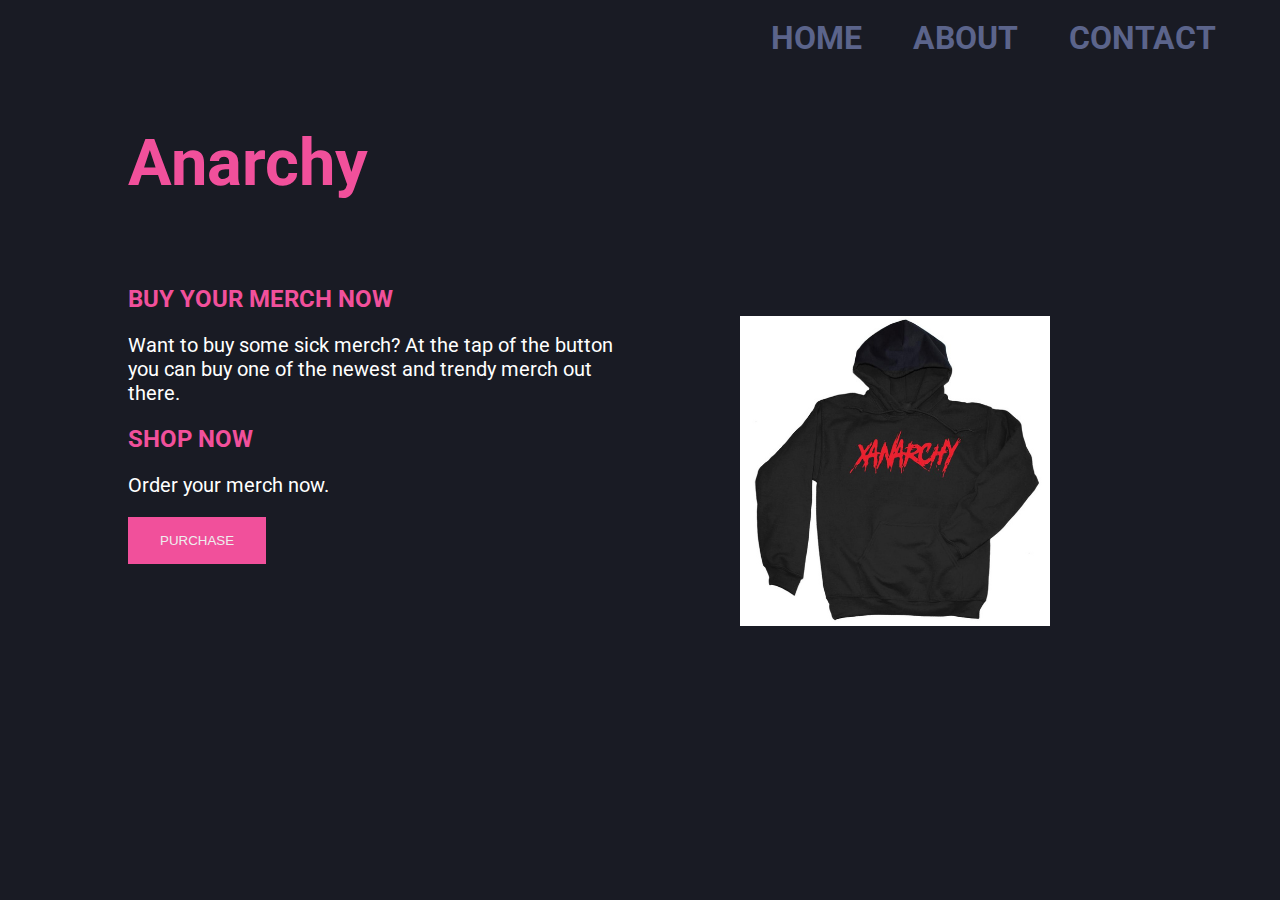
<file: index.html>
<!DOCTYPE html>
<html lang="en">

<head>
    <meta charset="UTF-8">
    <meta http-equiv="X-UA-Compatible" content="IE=edge">
    <meta name="viewport" content="width=device-width, initial-scale=1.0">
    <link rel="stylesheet" href="style.css">
    <link rel="preconnect" href="https://fonts.gstatic.com">
    <link href="https://fonts.googleapis.com/css2?family=Roboto:wght@500&display=swap" rel="stylesheet">
    <title>Anarchy - Merch Store</title>
</head>

<body>

    <nav>
        <div class="navbar">
            <ul>
                <li><a href="index.html">HOME</a></li>
                <li><a href="About.html">ABOUT</a></li>
                <li><a href="contact.html">CONTACT</a></li>
            </ul>
        </div>
    </nav>

    <h1>Anarchy</h1>

    <section>
        <div class="main">
            <h2>BUY YOUR MERCH NOW</h2>

            <p>
                Want to buy some sick merch? At the tap of the button you can buy one of the newest and trendy merch
                out there.
            </p>
            <h2>SHOP NOW</h2>

            <p>
                Order your merch now.
            </p>

            <button>PURCHASE</button>


        </div>

        <div class="merch">
            <a href="gallery.html"><img src="merch1.jpg" alt="image of hoodie"></a>
        </div>

        </div>
    </section>

</body>

</html>
</file>
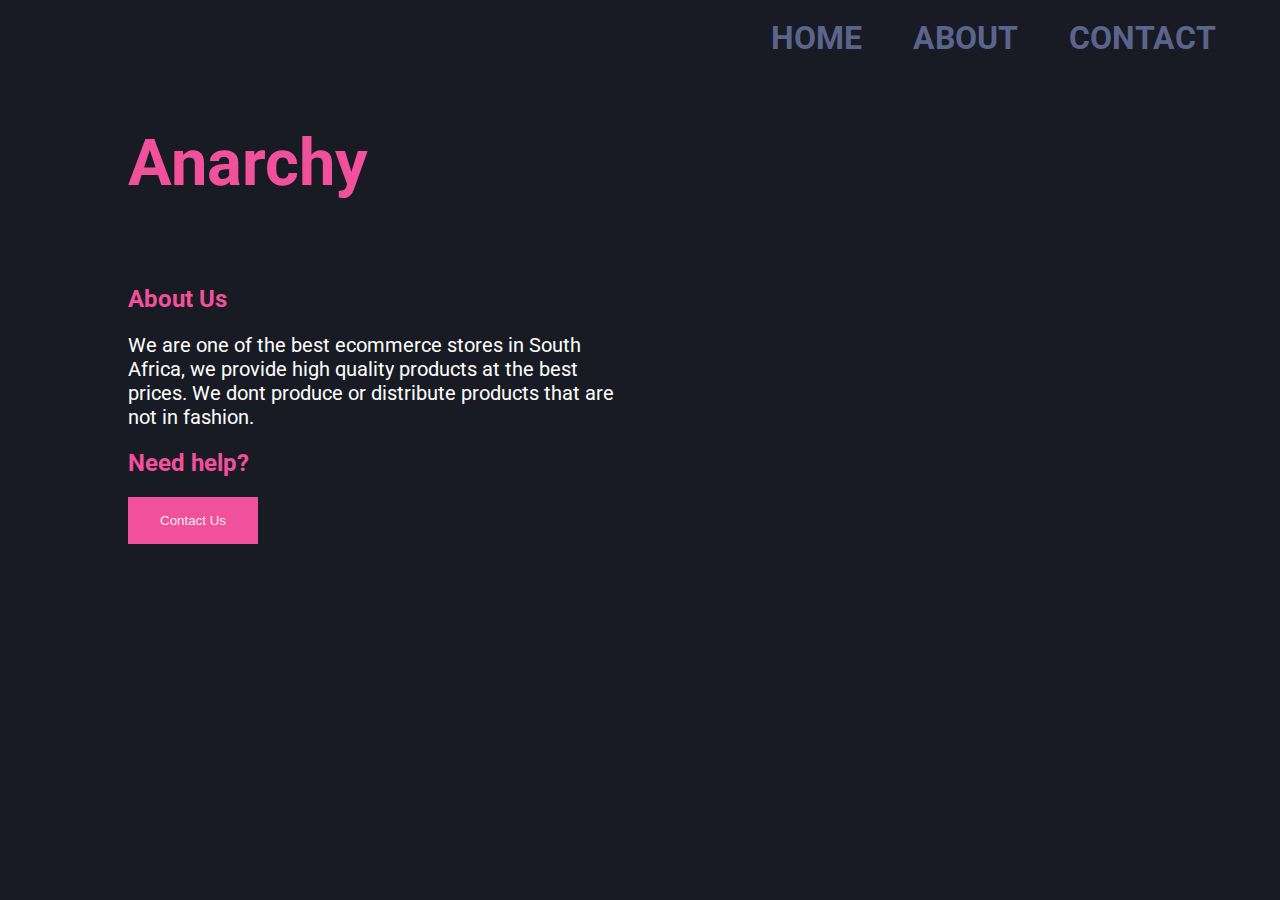
<file: About.html>
<!DOCTYPE html>
<html lang="en">

<head>
    <meta charset="UTF-8">
    <meta http-equiv="X-UA-Compatible" content="IE=edge">
    <meta name="viewport" content="width=device-width, initial-scale=1.0">
    <link rel="stylesheet" href="style.css">
    <link rel="preconnect" href="https://fonts.gstatic.com">
    <link href="https://fonts.googleapis.com/css2?family=Roboto:wght@500&display=swap" rel="stylesheet">
    <title>Anarchy - Merch Store</title>
</head>

<body>

    <nav>
        <div class="navbar">
            <ul>
                <li><a href="index.html">HOME</a></li>
                <li><a href="About.html">ABOUT</a></li>
                <li><a href="contact.html">CONTACT</a></li>
            </ul>
        </div>
    </nav>

    <h1>Anarchy</h1>

    <section>
        <div class="main">
            <h2>About Us</h2>
            <p>
                We are one of the best ecommerce stores in South Africa, we provide high quality products at the best
                prices. We dont produce or distribute products that are not in fashion.
            </p>
            <h2>Need help?</h2>

            <button>Contact Us</button>
        </div>
    </section>

</body>

</html>
</file>
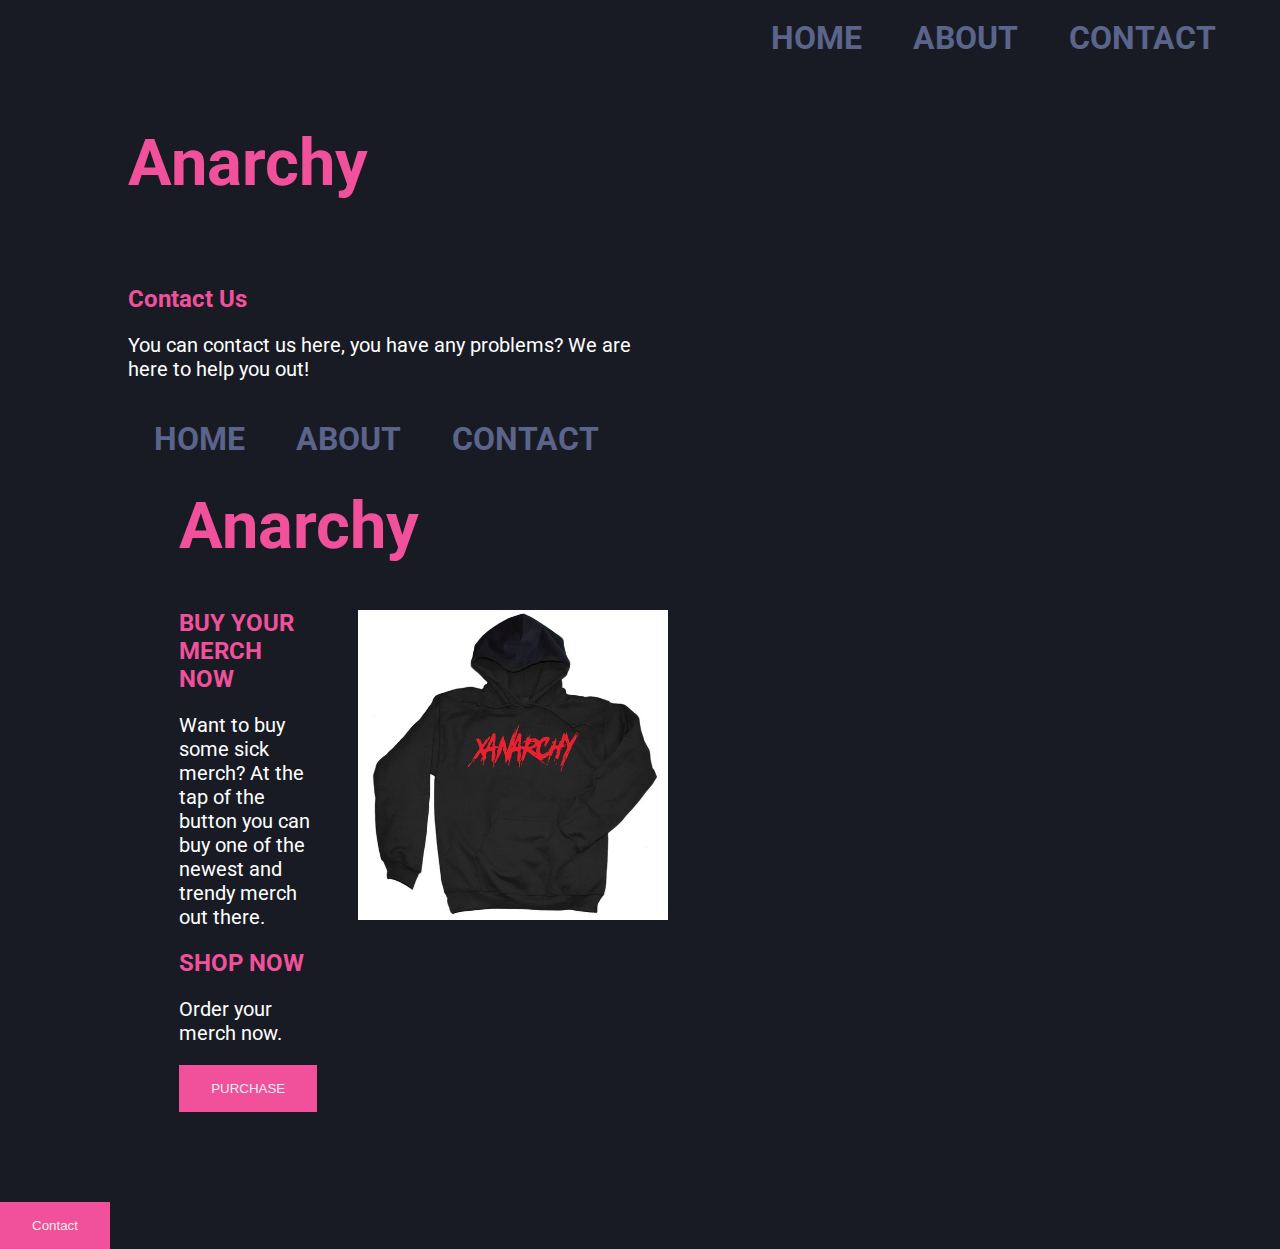
<file: contact.html>
<!DOCTYPE html>
<html lang="en">

<head>
    <meta charset="UTF-8">
    <meta http-equiv="X-UA-Compatible" content="IE=edge">
    <meta name="viewport" content="width=device-width, initial-scale=1.0">
    <link rel="stylesheet" href="style.css">
    <link rel="preconnect" href="https://fonts.gstatic.com">
    <link href="https://fonts.googleapis.com/css2?family=Roboto:wght@500&display=swap" rel="stylesheet">
    <title>Anarchy - Merch Store</title>
</head>

<body>

    <nav>
        <div class="navbar">
            <ul>
                <li><a href="index.html">HOME</a></li>
                <li><a href="About.html">ABOUT</a></li>
                <li><a href="contact.html">CONTACT</a></li>
            </ul>
        </div>
    </nav>

    <h1>Anarchy</h1>

    <section>
        <div class="main">
            <h2>Contact Us</h2>

            <p>
                You can contact us here, you have any problems? We are here to help you out!
                <!DOCTYPE html>
                <html lang="en">

                <head>
                    <meta charset="UTF-8">
                    <meta http-equiv="X-UA-Compatible" content="IE=edge">
                    <meta name="viewport" content="width=device-width, initial-scale=1.0">
                    <link rel="stylesheet" href="style.css">
                    <link rel="preconnect" href="https://fonts.gstatic.com">
                    <link href="https://fonts.googleapis.com/css2?family=Roboto:wght@500&display=swap" rel="stylesheet">
                    <title>Anarchy - Merch Store</title>
                </head>

                <body>

                    <nav>
                        <div class="navbar">
                            <ul>
                                <li><a href="#">HOME</a></li>
                                <li><a href="#">ABOUT</a></li>
                                <li><a href="#">CONTACT</a></li>
                            </ul>
                        </div>
                    </nav>

                    <h1>Anarchy</h1>

                    <section>
                        <div class="main">
                            <h2>BUY YOUR MERCH NOW</h2>

                            <p>
                                Want to buy some sick merch? At the tap of the button you can buy one of the newest and
                                trendy merch
                                out there.
                            </p>
                            <h2>SHOP NOW</h2>

                            <p>
                                Order your merch now.
                            </p>

                            <button>PURCHASE</button>


                        </div>

                        <div class="merch">
                            <a href="gallery.html"><img src="merch1.jpg" alt="image of hoodie"></a>
                        </div>

        </div>
    </section>

</body>

</html>
</p>

<button>Contact</button>

</div>

</body>

</html>
</file>
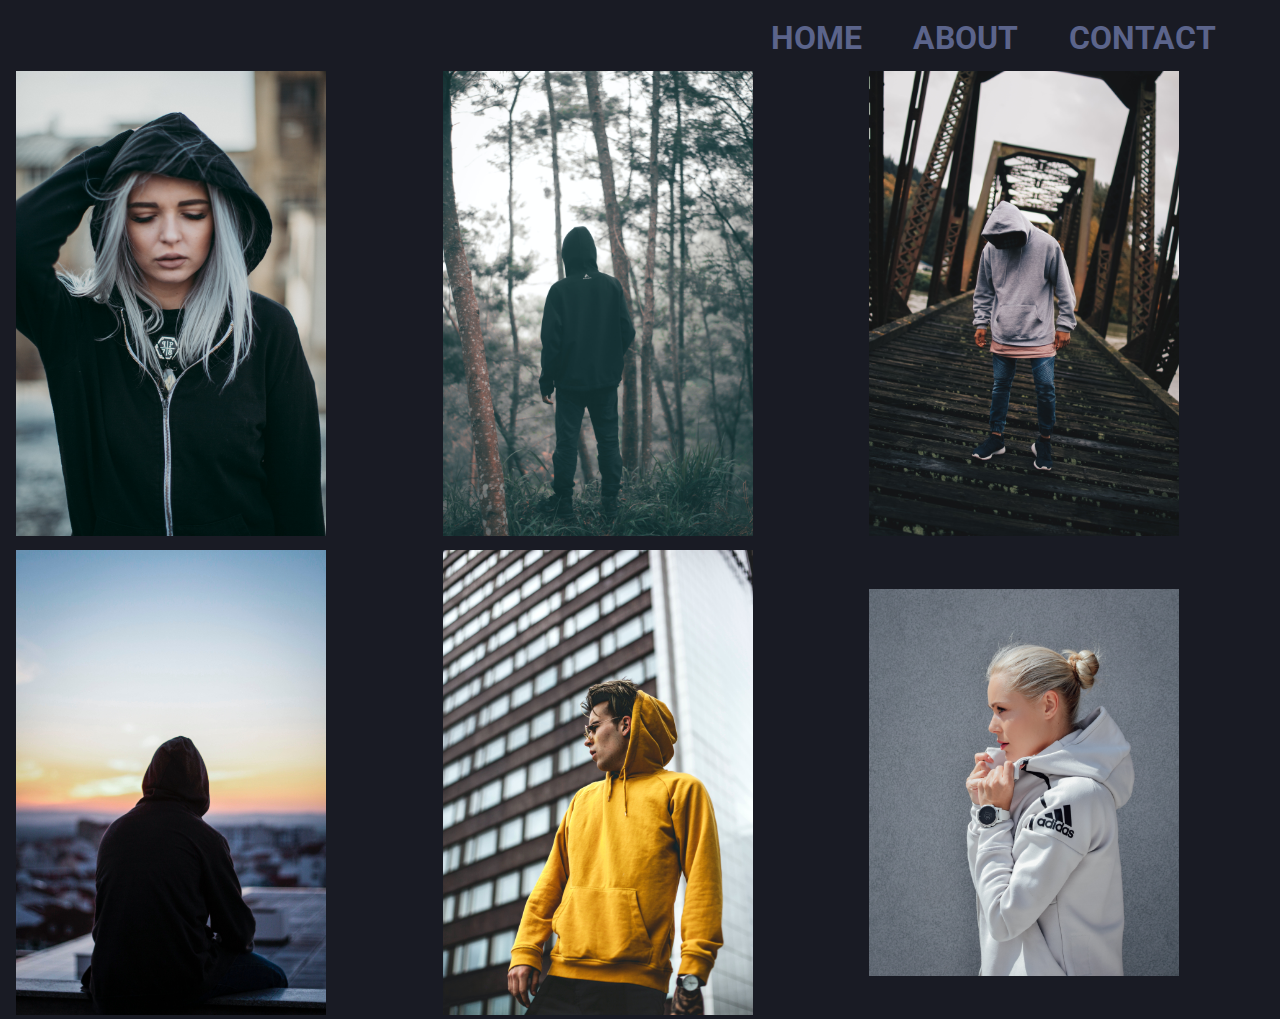
<file: gallery.html>
<!DOCTYPE html>
<html lang="en">

<head>
    <meta charset="UTF-8">
    <meta http-equiv="X-UA-Compatible" content="IE=edge">
    <meta name="viewport" content="width=device-width, initial-scale=1.0">
    <link rel="stylesheet" href="style.css">
    <link rel="preconnect" href="https://fonts.gstatic.com">
    <link href="https://fonts.googleapis.com/css2?family=Roboto:wght@500&display=swap" rel="stylesheet">
    <title>Anarchy - Merch Store</title>
</head>

<body>

    <nav>
        <div class="navbar">
            <ul>
                <li><a href="index.html">HOME</a></li>
                <li><a href="About.html">ABOUT</a></li>
                <li><a href="contact.html">CONTACT</a></li>
            </ul>
        </div>
    </nav>

    <div class="row">
        <div class="col">
            <img src="images/1.jpg">
        </div>
        <div class="col">
            <img src="images/2.jpg">
        </div>
        <div class="col">
            <img src="images/3.jpg">
        </div>
        <div class="col">
            <img src="images/4.jpg">
        </div>
        <div class="col">
            <img src="images/5.jpg">
        </div>
        <div class="col">
            <img src="images/6.jpg">
        </div>
    </div>

</body>

</html>
</file>
<file: style.css>
body {
    margin: 0;
    padding: 0;
    background-color: #191b24;
    font-family: "Roboto";
}

nav {
    width: 100%;
}

ul {
    float: right;
    margin: 0;
    padding: 0;
    display: flex;
    flex-direction: row;
    font-size: 3.5vh;
    font-weight: bold;
    margin-top: 20px;
    margin-right: 3%;
}

a {
    text-decoration: none;
    color: #5b648b;
}

a:hover {
    color: #f1509b;
}

li {
    list-style-type: none;
    margin: 0 2vw;
}

nav {
    display: inline-block;
    color: #5b648b;
    font-size: 25px;
    background-color: #191b24;

}

section {
    margin: 5% 10%;
    display: flex;
}

.main {
    width: 50%;
}

h1 {
    margin-left: 10%;
    margin-top: 5%;
    margin-bottom: 5%;
    font-size: 65px;
    color: #f1509b;
}

h2 {
    font-size: 35   px;
    color: #f1509b;
}

p {
    font-size: 20px;
    color: white;
}

img {
    width: 310px;
}

.merch {
    margin: 5% 10%;
}

.buy {
    margin-left: 50%;
}

button {
    border: none;
    background: #f1509b;
    padding: 1rem 2rem;
    color: #eee;
    font-weight: 500;
    cursor: pointer;
}

.row {
    display: flex;
    justify-content: center;  
    align-items: center;
    flex-wrap: wrap;
    margin: 0 auto;
}

.col {
    flex: 1 ;
    margin-top: 10px;
    margin-inline: 1em;
}
</file>
